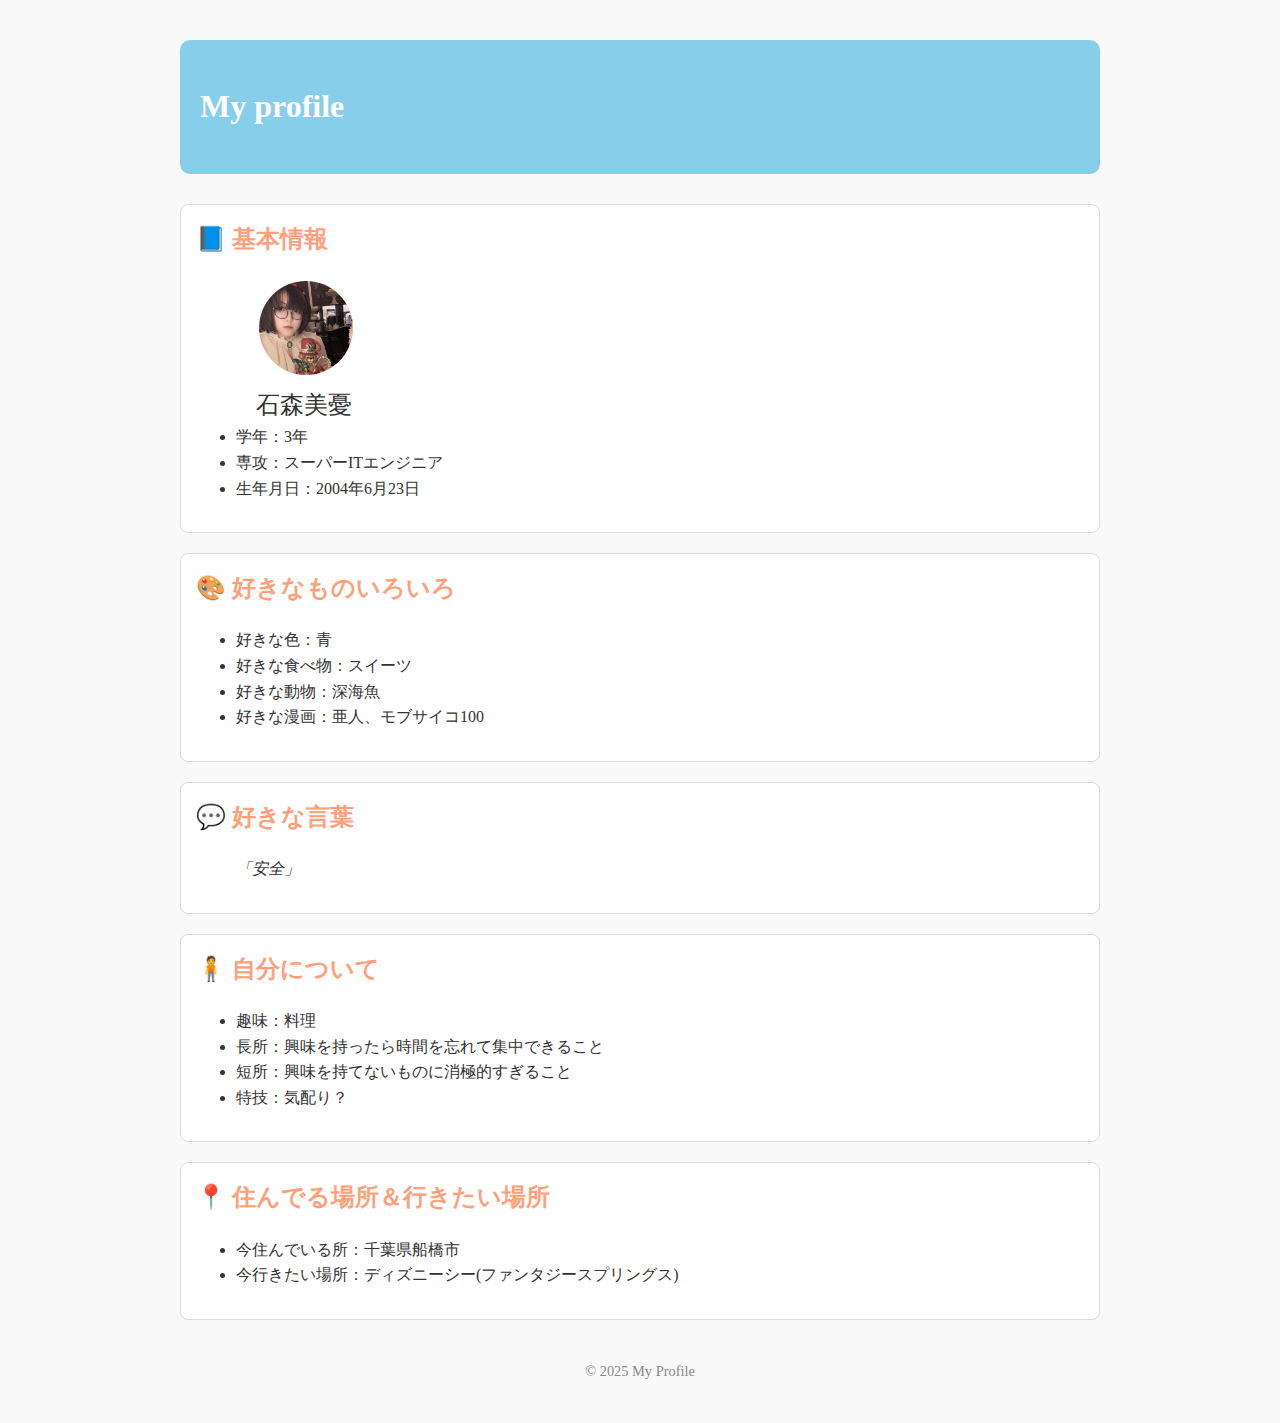
<file: kiso/index.html>
<!DOCTYPE html>
<html lang="ja">

<head>
    <meta charset="UTF-8">
    <title>My Profile</title>
    <link rel="stylesheet" href="css/style.css">
</head>

<body>
    <div class="container">
        <header class="simple-header">
            <h1>My profile</h1>
        </header>
        <section id="profile">
                <h2>📘 基本情報</h2>
                <ul>
                    <img src="img/profile-img.jpeg" alt="プロフィール画像" class="profile-img">
                    <p class="profile-name">石森美憂</p>
                    <li>学年：3年</li>
                    <li>専攻：スーパーITエンジニア</li>
                    <li>生年月日：2004年6月23日</li>
                </ul>
        </section>

        <section id="fav-things">
            <h2>🎨 好きなものいろいろ</h2>
            <ul>
                <li>好きな色：青</li>
                <li>好きな食べ物：スイーツ</li>
                <li>好きな動物：深海魚</li>
                <li>好きな漫画：亜人、モブサイコ100</li>
              </ul>
        </section>

        <section id="fav-words">
            <h2>💬 好きな言葉</h2>
            <p>「安全」</p>
        </section>

        <section id="about-me">
            <h2>🧍 自分について</h2>
            <ul>
                <li>趣味：料理</li>
                <li>長所：興味を持ったら時間を忘れて集中できること</li>
                <li>短所：興味を持てないものに消極的すぎること</li>
                <li>特技：気配り？</li>
            </ul>
        </section>

        <section id="place">
            <h2>📍 住んでる場所＆行きたい場所</h2>
            <ul>
              <li>今住んでいる所：千葉県船橋市</li>
              <li>今行きたい場所：ディズニーシー(ファンタジースプリングス)</li>
            </ul>
          </section>

        <footer>
            <p>&copy; 2025 My Profile</p>
        </footer>
    </div>
</body>
</html>
</file>
<file: kiso/css/style.css>
@charset "UTF-8";

* {
    box-sizing: border-box;
}

body {
    background-color: #f9f9f9;
    color: #333;
    line-height: 1.6;
    margin: 0;
    padding: 0;
}

.container {
    max-width: 960px;
    margin: 40px auto;
    padding: 0 20px;
}

header {
    background-color: #87ceeb;
    color: white;
    display: flex;
    align-items: center;
    padding: 20px;
    border-radius: 10px;
    margin-bottom: 30px;
}

.profile-img {
    width: 100px;
    height: 100px;
    border-radius: 50%;
    object-fit: cover;
    margin-left: 20px;
    border: 3px solid white;
}

.profile-name {
    font-size: 1.5em;
    margin: 0 0 0 20px;
}

section {
    background: white;
    border: 1px solid #ddd;
    border-radius: 8px;
    padding: 15px;
    margin-top: 20px;
}

h2 {
    color: #ffa07a;
    margin-top: 0;
}

#fav-words p {
    font-style: italic;
    margin-left: 40px;
}

footer {
    text-align: center;
    margin-top: 40px;
    font-size: 0.9em;
    color: #888;
}
</file>
